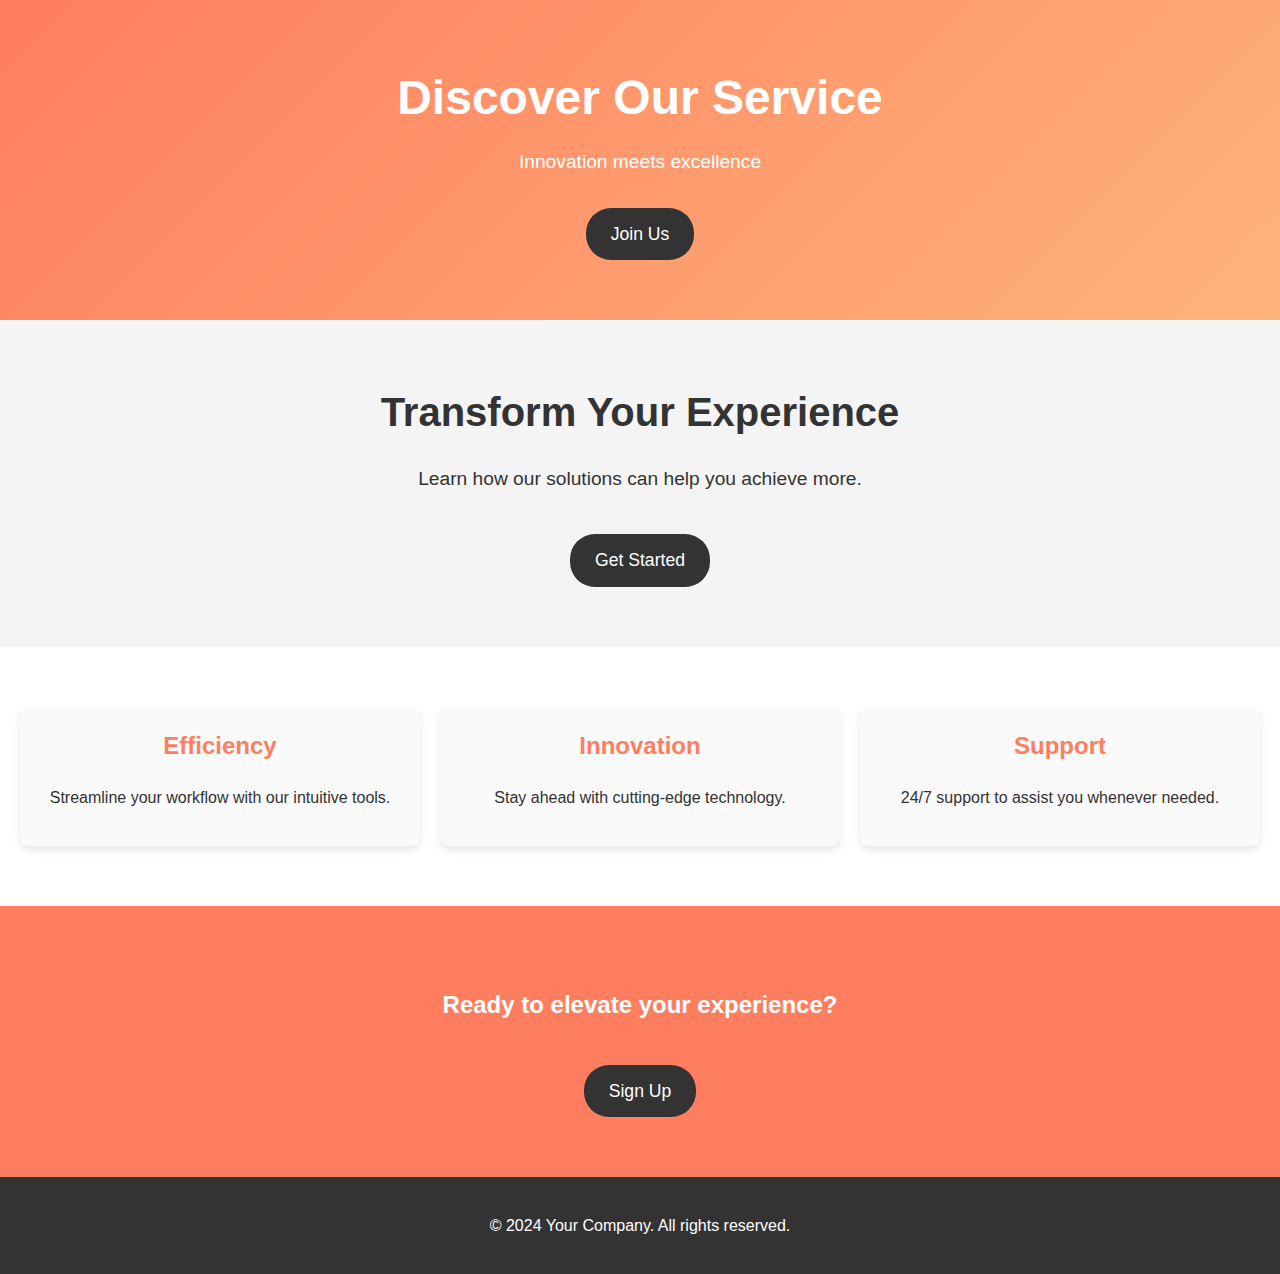
<file: TASK - 1/index.html>
<!DOCTYPE html>
<html lang="en">
<head>
    <meta charset="UTF-8">
    <meta name="viewport" content="width=device-width, initial-scale=1.0">
    <title>Modern Landing Page</title>
    <link rel="stylesheet" href="style.css">
</head>
<body>
    <header>
        <h1>Discover Our Service</h1>
        <p>Innovation meets excellence</p>
        <a href="#cta" class="cta-button">Join Us</a>
    </header>

    <section class="hero">
        <h2>Transform Your Experience</h2>
        <p>Learn how our solutions can help you achieve more.</p>
        <a href="#cta" class="cta-button">Get Started</a>
    </section>

    <section class="features">
        <div class="feature">
            <h2>Efficiency</h2>
            <p>Streamline your workflow with our intuitive tools.</p>
        </div>
        <div class="feature">
            <h2>Innovation</h2>
            <p>Stay ahead with cutting-edge technology.</p>
        </div>
        <div class="feature">
            <h2>Support</h2>
            <p>24/7 support to assist you whenever needed.</p>
        </div>
    </section>

    <section id="cta" class="cta">
        <h2>Ready to elevate your experience?</h2>
        <a href="#" class="cta-button">Sign Up</a>
    </section>

    <footer>
        <p>&copy; 2024 Your Company. All rights reserved.</p>
    </footer>
</body>
</html>
</file>
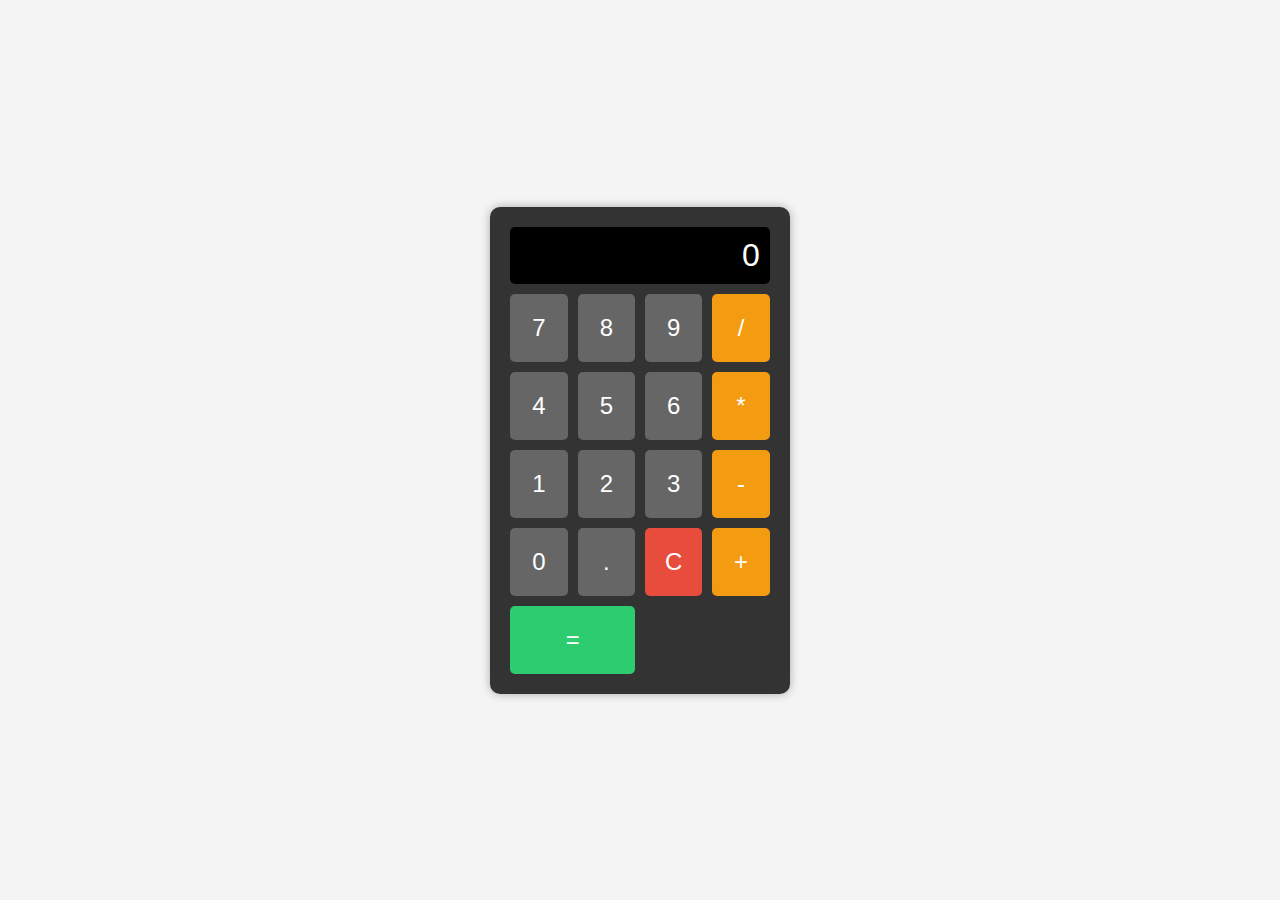
<file: TASK - 3/index.html>
<!DOCTYPE html>
<html lang="en">
<head>
    <meta charset="UTF-8">
    <meta name="viewport" content="width=device-width, initial-scale=1.0">
    <title>Basic Calculator</title>
    <link rel="stylesheet" href="style.css">
</head>
<body>
    <div class="calculator">
        <div id="display" class="display">0</div>
        <div class="buttons">
            <button class="btn" data-value="7">7</button>
            <button class="btn" data-value="8">8</button>
            <button class="btn" data-value="9">9</button>
            <button class="btn operator" data-value="/">/</button>
            <button class="btn" data-value="4">4</button>
            <button class="btn" data-value="5">5</button>
            <button class="btn" data-value="6">6</button>
            <button class="btn operator" data-value="*">*</button>
            <button class="btn" data-value="1">1</button>
            <button class="btn" data-value="2">2</button>
            <button class="btn" data-value="3">3</button>
            <button class="btn operator" data-value="-">-</button>
            <button class="btn" data-value="0">0</button>
            <button class="btn" data-value=".">.</button>
            <button class="btn clear" data-value="C">C</button>
            <button class="btn operator" data-value="+">+</button>
            <button class="btn equals" data-value="=">=</button>
        </div>
    </div>
    <script src="app.js"></script>
</body>
</html>
</file>
<file: TASK - 1/style.css>
body {
    font-family: 'Helvetica Neue', Arial, sans-serif;
    margin: 0;
    padding: 0;
    color: #333;
    line-height: 1.6;
}

header {
    background: linear-gradient(135deg, #ff7e5f, #feb47b);
    color: white;
    text-align: center;
    padding: 60px 20px;
}

header h1 {
    margin: 0;
    font-size: 3em;
}

header p {
    font-size: 1.2em;
    margin: 10px 0;
}

.cta-button {
    display: inline-block;
    padding: 12px 25px;
    margin-top: 20px;
    font-size: 1.1em;
    color: white;
    background: #333;
    text-decoration: none;
    border-radius: 25px;
    transition: background 0.3s ease;
}

.cta-button:hover {
    background: #555;
}

.hero {
    background: #f4f4f4;
    text-align: center;
    padding: 60px 20px;
}

.hero h2 {
    font-size: 2.5em;
    margin: 0;
}

.hero p {
    font-size: 1.2em;
    margin: 20px 0;
}

.features {
    display: grid;
    grid-template-columns: repeat(auto-fit, minmax(250px, 1fr));
    gap: 20px;
    padding: 60px 20px;
    background: #fff;
}

.feature {
    background: #fafafa;
    padding: 20px;
    border-radius: 10px;
    box-shadow: 0 4px 8px rgba(0, 0, 0, 0.1);
    text-align: center;
}

.feature h2 {
    margin-top: 0;
    color: #ff7e5f;
}

.cta {
    text-align: center;
    padding: 60px 20px;
    background: #ff7e5f;
    color: white;
}

footer {
    text-align: center;
    padding: 20px;
    background: #333;
    color: white;
}
</file>
<file: TASK - 3/style.css>
body {
    display: flex;
    justify-content: center;
    align-items: center;
    height: 100vh;
    margin: 0;
    background-color: #f4f4f4;
    font-family: Arial, sans-serif;
}

.calculator {
    background-color: #333;
    padding: 20px;
    border-radius: 10px;
    box-shadow: 0px 0px 10px rgba(0, 0, 0, 0.3);
}

.display {
    background-color: #000;
    color: #fff;
    font-size: 2em;
    text-align: right;
    padding: 10px;
    border-radius: 5px;
    margin-bottom: 10px;
}

.buttons {
    display: grid;
    grid-template-columns: repeat(4, 1fr);
    gap: 10px;
}

.btn {
    background-color: #666;
    color: white;
    border: none;
    padding: 20px;
    font-size: 1.5em;
    border-radius: 5px;
    cursor: pointer;
    transition: background-color 0.3s;
}

.btn:hover {
    background-color: #555;
}

.operator {
    background-color: #f39c12;
}

.operator:hover {
    background-color: #e67e22;
}

.clear {
    background-color: #e74c3c;
}

.clear:hover {
    background-color: #c0392b;
}

.equals {
    background-color: #2ecc71;
    grid-column: span 2;
}

.equals:hover {
    background-color: #27ae60;
}
</file>
